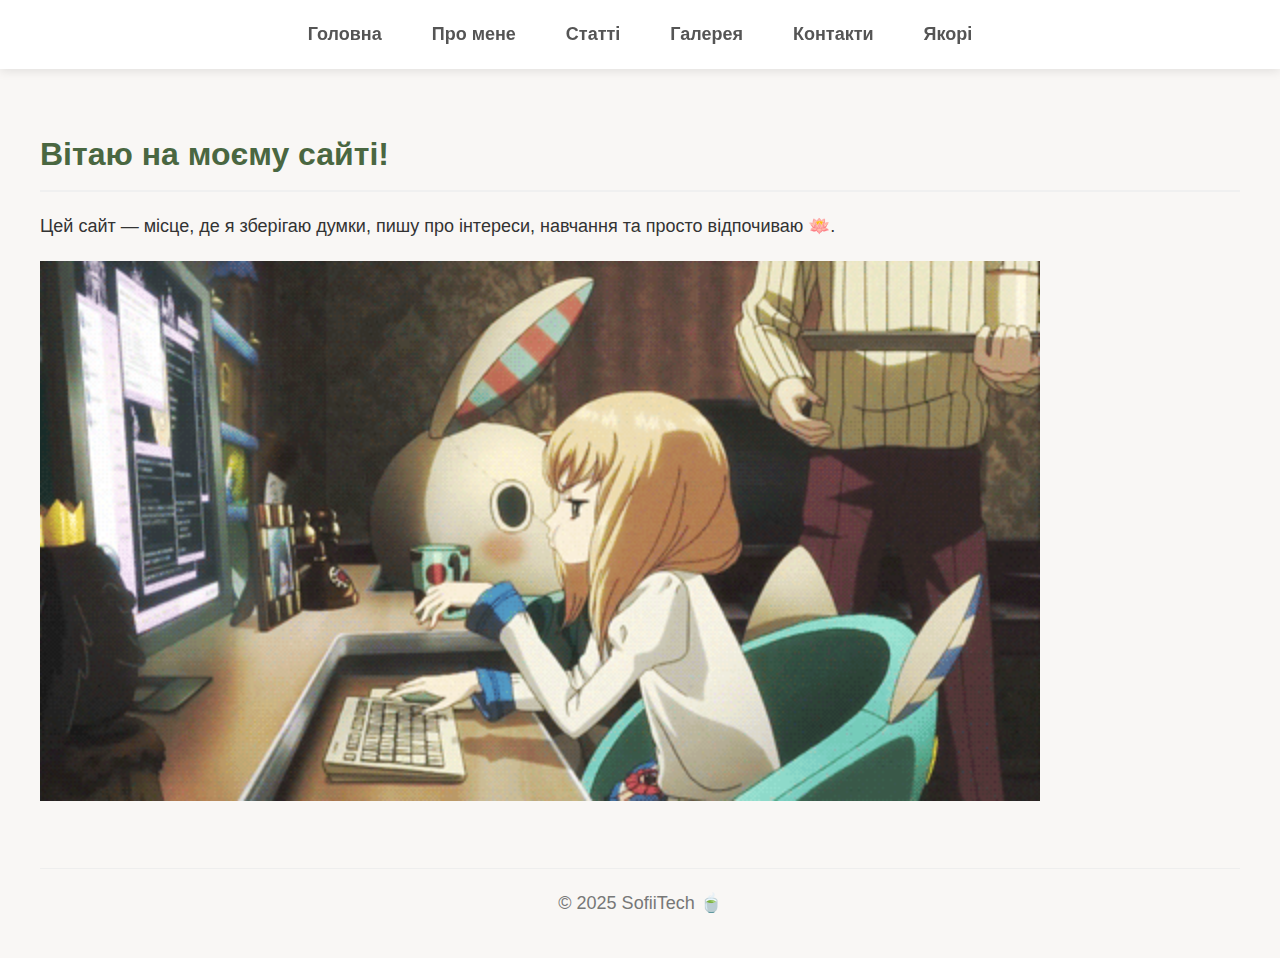
<file: index.html>
<!DOCTYPE html>
<html lang="uk">

<head>
  <meta charset="UTF-8">
  <meta name="viewport" content="width=device-width, initial-scale=1.0">
  <title>Sofii Tech 🧘🏻‍♀️</title>
  <link rel="stylesheet" href="css/style.css">
</head>

<body>
  <header>
    <nav>
      <ul>
        <li><a href="index.html">Головна</a></li>
        <li><a href="pages/about.html">Про мене</a></li>
        <li><a href="pages/articles.html">Статті</a></li>
        <li><a href="pages/gallery.html">Галерея</a></li>

        <li><a href="pages/contacts.html">Контакти</a></li>
        <li><a href="pages/anchors.html">Якорі</a></li>
      </ul>
    </nav>
  </header>
  <main>
    <h1>Вітаю на моєму сайті!</h1>
    <p>Цей сайт — місце, де я зберігаю думки, пишу про інтереси, навчання та просто відпочиваю 🪷.</p>

    <img src="images/work.gif" width="1000" alt="Дівчина пише щось на клавіатурі і злиться">
  </main>
  <footer>
    <p>&copy; 2025 SofiiTech 🍵</p>
  </footer>
</body>

</html>
</file>
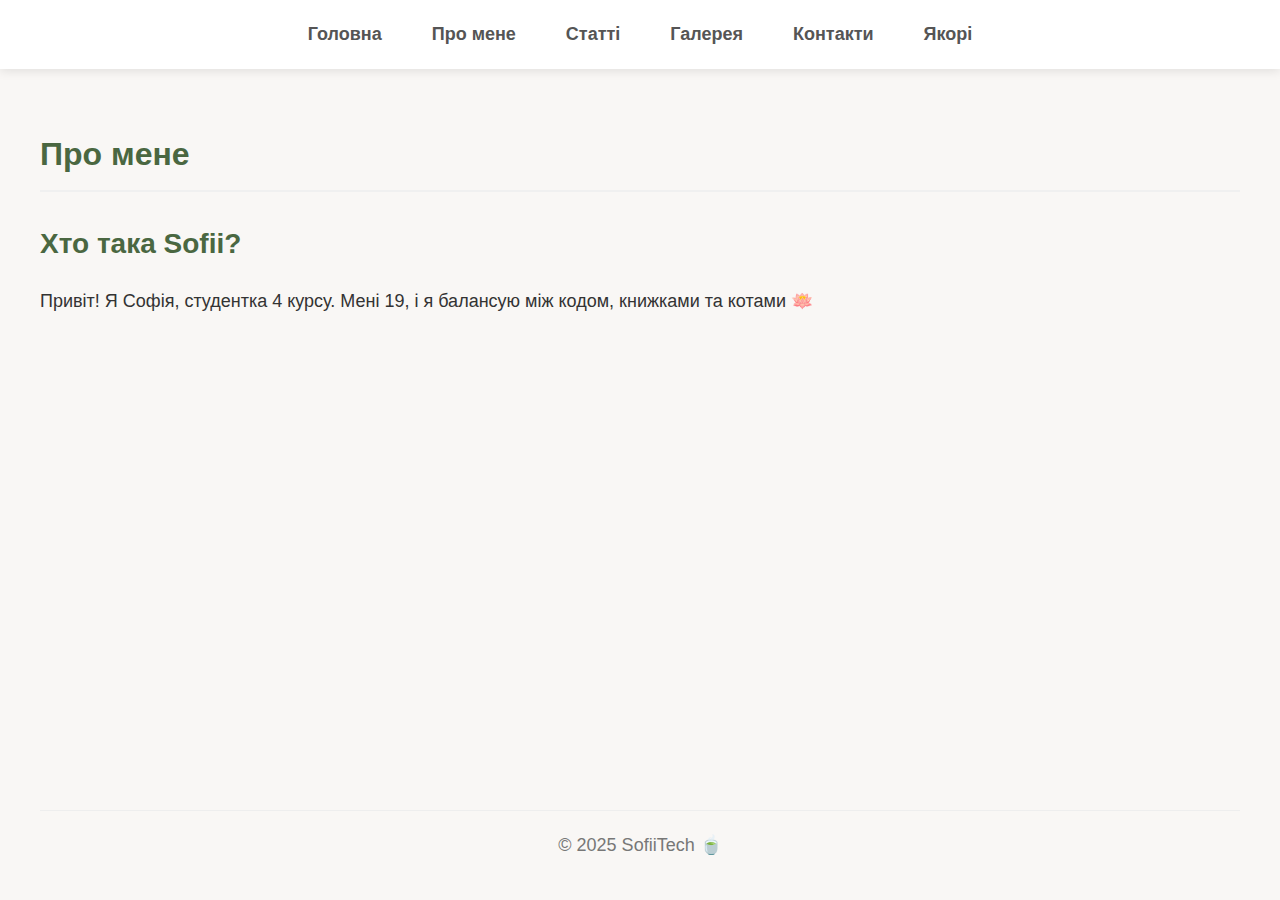
<file: pages/about.html>
<!DOCTYPE html>
<html lang="uk">
<head>
  <meta charset="UTF-8">
  <meta name="viewport" content="width=device-width, initial-scale=1.0">
  <title>Про мене</title>
  <link rel="stylesheet" href="../css/style.css">
</head>

<body>
  <header>
    <nav>
      <ul>
        <li><a href="../index.html">Головна</a></li>
        <li><a href="about.html">Про мене</a></li>
        <li><a href="articles.html">Статті</a></li>
        <li><a href="gallery.html">Галерея</a></li>
        <li><a href="contacts.html">Контакти</a></li>
        <li><a href="anchors.html">Якорі</a></li>
      </ul>
    </nav>
  </header>
  <main>
    <h1>Про мене</h1>
    <h2>Хто така Sofii?</h2>
    <p>Привіт! Я Софія, студентка 4 курсу. Мені 19, і я балансую між кодом, книжками та котами 🪷
    </p>
  </main>

  <footer>
    <p>&copy; 2025 SofiiTech 🍵 </p>
  </footer>
</body>

</html>
</file>
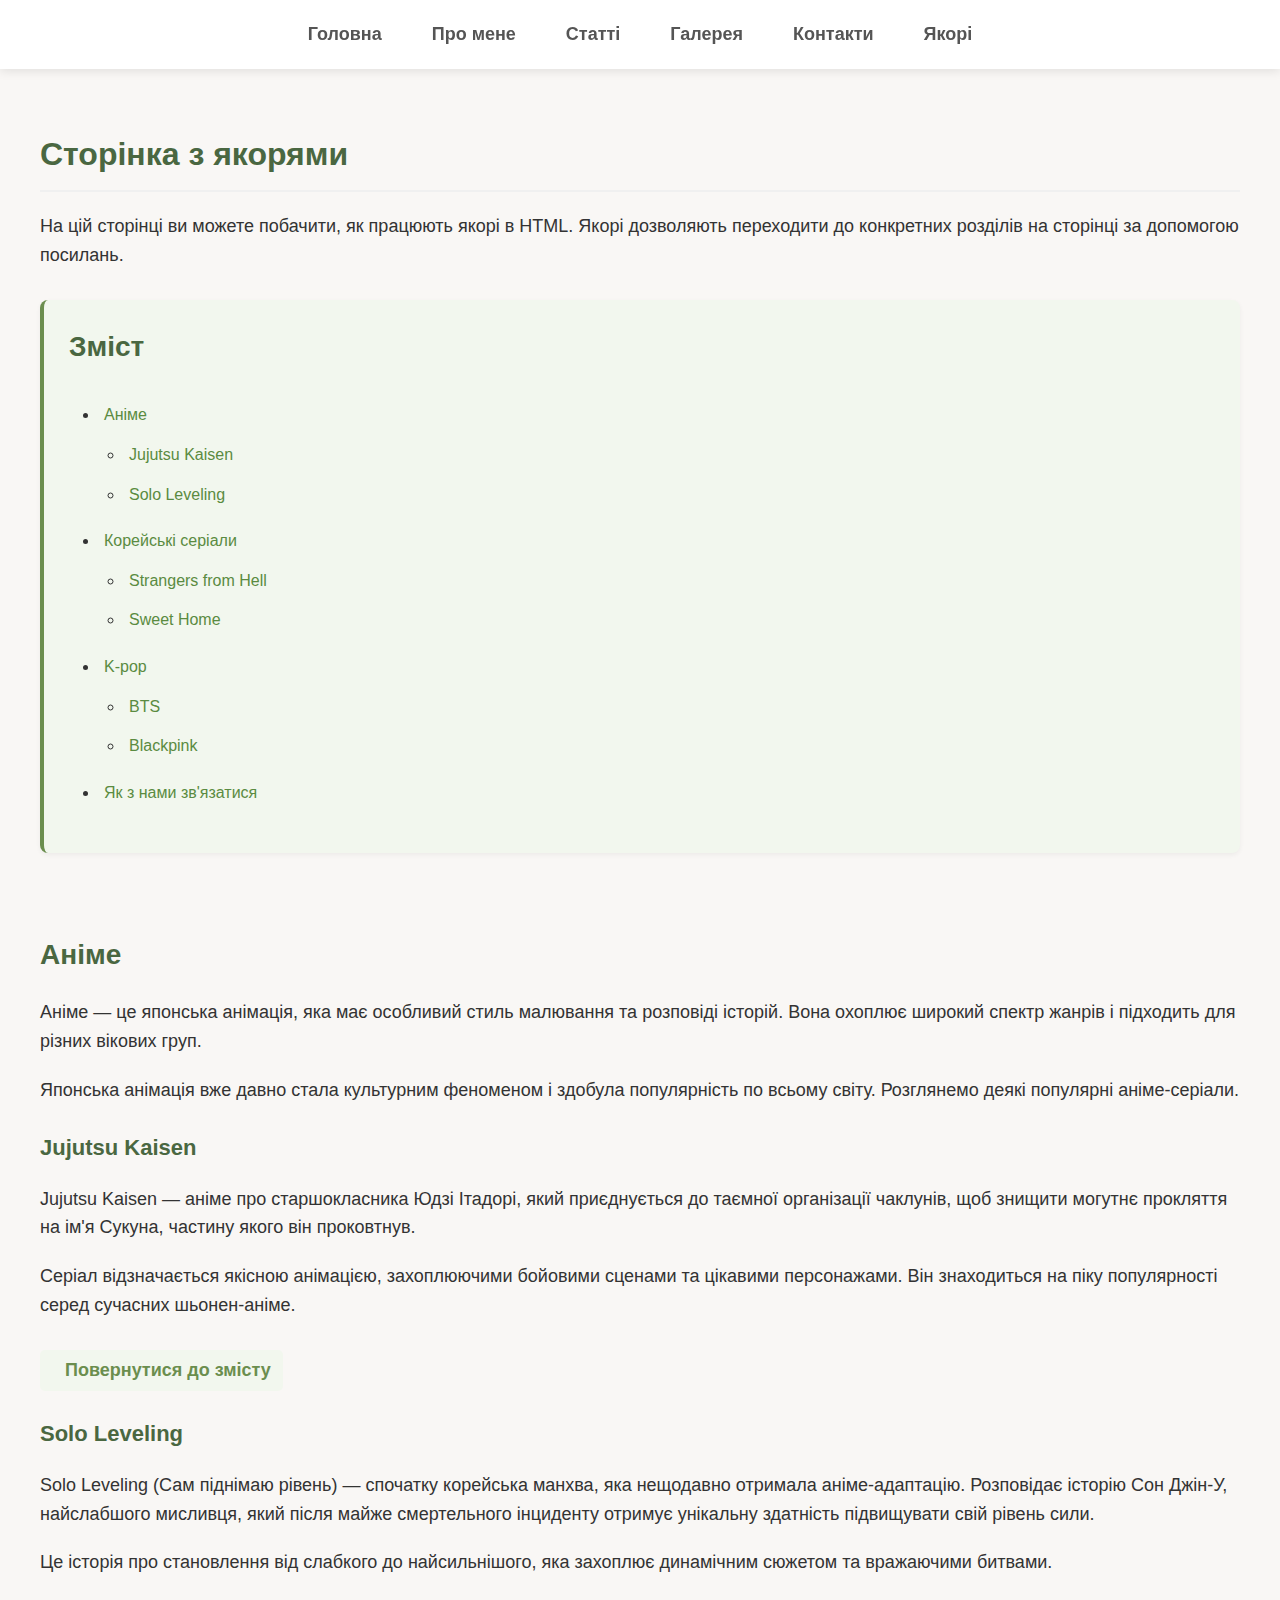
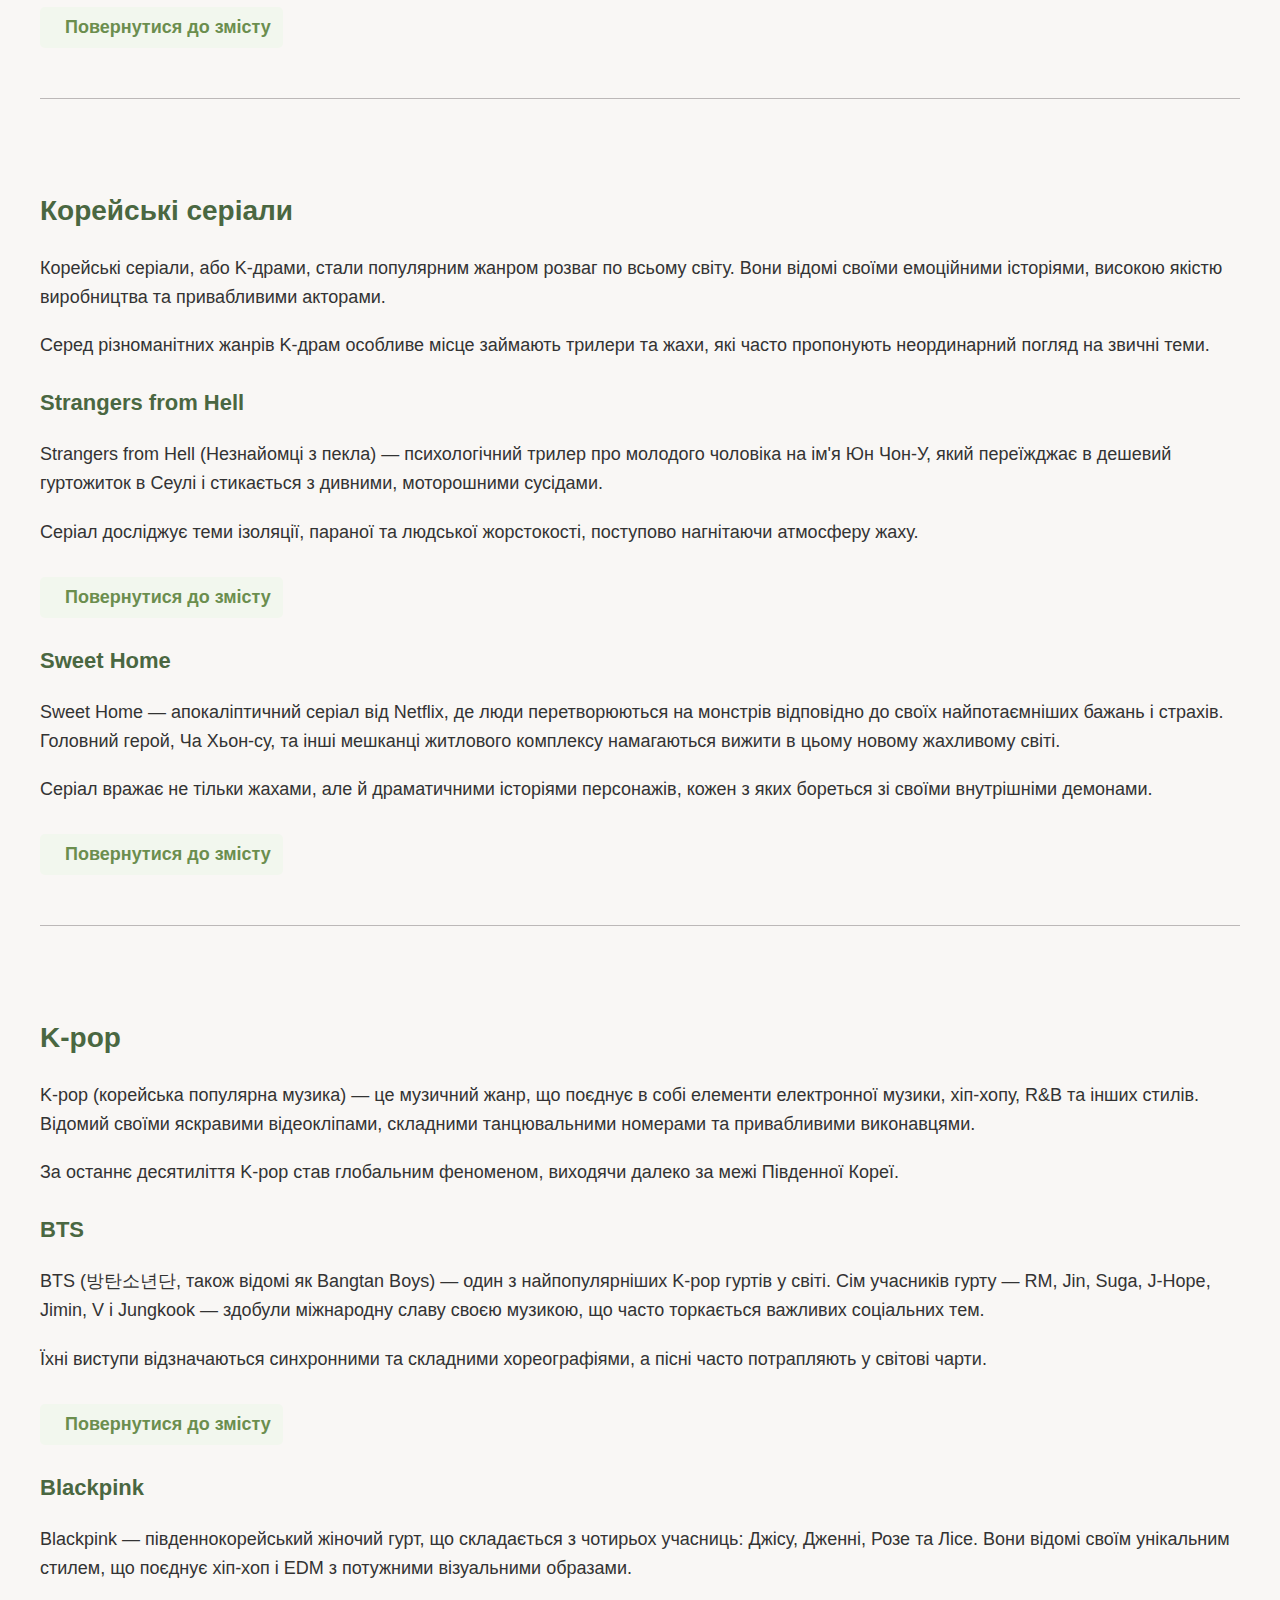
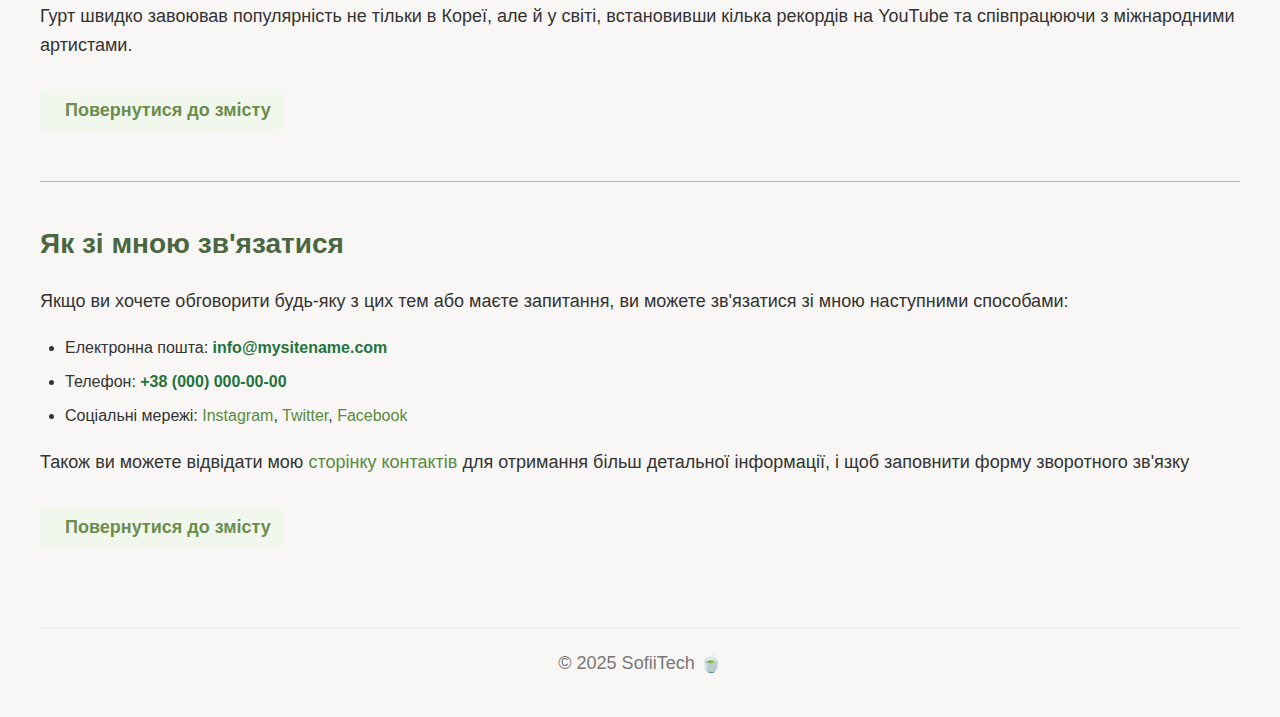
<file: pages/anchors.html>
<!DOCTYPE html>
<html lang="uk">

<head>
  <meta charset="UTF-8">
  <meta name="viewport" content="width=device-width, initial-scale=1.0">
  <title>Якорі</title>
  <link rel="stylesheet" href="../css/style.css">
</head>

<body>
  <header>
    <nav>
      <ul>
        <li><a href="../index.html">Головна</a></li>
        <li><a href="about.html">Про мене</a></li>
        <li><a href="articles.html">Статті</a></li>
        <li><a href="gallery.html">Галерея</a></li>
        <li><a href="contacts.html">Контакти</a></li>
        <li><a href="anchors.html">Якорі</a></li>
      </ul>
    </nav>
  </header>

  <!-- Основний контент сторінки -->
  <main class="container">
    <h1>Сторінка з якорями</h1>

    <p>
      На цій сторінці ви можете побачити, як працюють якорі в HTML.
      Якорі дозволяють переходити до конкретних розділів на сторінці за допомогою посилань.
    </p>

    <!-- Зміст сторінки з якорями -->
    <div class="table-of-contents">
      <h2 class="toc-title">Зміст</h2>
      <ul class="toc-list">
        <li><a href="#anime">Аніме</a>
          <ul>
            <li><a href="#jujutsu">Jujutsu Kaisen</a></li>
            <li><a href="#solo">Solo Leveling</a></li>
          </ul>
        </li>
        <li><a href="#series">Корейські серіали</a>
          <ul>
            <li><a href="#strangers">Strangers from Hell</a></li>
            <li><a href="#sweet">Sweet Home</a></li>
          </ul>
        </li>
        <li><a href="#kpop">K-pop</a>
          <ul>
            <li><a href="#bts">BTS</a></li>
            <li><a href="#blackpink">Blackpink</a></li>
          </ul>
        </li>
        <li><a href="#contacts">Як з нами зв'язатися</a></li>
      </ul>
    </div>

    <!-- Секція 1: Аніме -->
    <section id="anime" class="anchor-section">
      <h2>Аніме</h2>
      <p>
        Аніме — це японська анімація, яка має особливий стиль малювання та розповіді історій.
        Вона охоплює широкий спектр жанрів і підходить для різних вікових груп.
      </p>
      <p>
        Японська анімація вже давно стала культурним феноменом і здобула популярність по всьому світу.
        Розглянемо деякі популярні аніме-серіали.
      </p>

      <!-- Підсекція: Jujutsu Kaisen -->
      <h3 id="jujutsu">Jujutsu Kaisen</h3>
      <p>
        Jujutsu Kaisen — аніме про старшокласника Юдзі Ітадорі, який приєднується до таємної організації
        чаклунів, щоб знищити могутнє прокляття на ім'я Сукуна, частину якого він проковтнув.
      </p>
      <p>
        Серіал відзначається якісною анімацією, захоплюючими бойовими сценами та цікавими персонажами.
        Він знаходиться на піку популярності серед сучасних шьонен-аніме.
      </p>
      <p><a href="#top">Повернутися до змісту</a></p>

      <!-- Підсекція: Solo Leveling -->
      <h3 id="solo">Solo Leveling</h3>
      <p>
        Solo Leveling (Сам піднімаю рівень) — спочатку корейська манхва, яка нещодавно отримала аніме-адаптацію.
        Розповідає історію Сон Джін-У, найслабшого мисливця, який після майже смертельного інциденту отримує
        унікальну здатність
        підвищувати свій рівень сили.
      </p>
      <p>
        Це історія про становлення від слабкого до найсильнішого, яка захоплює динамічним сюжетом та вражаючими
        битвами.
      </p>
      <p><a href="#top">Повернутися до змісту</a></p>
    </section>

    <!-- Секція 2: Корейські серіали -->
    <section id="series" class="anchor-section">
      <h2>Корейські серіали</h2>
      <p>
        Корейські серіали, або K-драми, стали популярним жанром розваг по всьому світу.
        Вони відомі своїми емоційними історіями, високою якістю виробництва та привабливими акторами.
      </p>
      <p>
        Серед різноманітних жанрів K-драм особливе місце займають трилери та жахи, які часто пропонують
        неординарний погляд на звичні теми.
      </p>

      <!-- Підсекція: Strangers from Hell -->
      <h3 id="strangers">Strangers from Hell</h3>
      <p>
        Strangers from Hell (Незнайомці з пекла) — психологічний трилер про молодого чоловіка на ім'я Юн Чон-У,
        який переїжджає в дешевий гуртожиток в Сеулі і стикається з дивними, моторошними сусідами.
      </p>
      <p>
        Серіал досліджує теми ізоляції, параної та людської жорстокості, поступово нагнітаючи атмосферу жаху.
      </p>
      <p><a href="#top">Повернутися до змісту</a></p>

      <!-- Підсекція: Sweet Home -->
      <h3 id="sweet">Sweet Home</h3>
      <p>
        Sweet Home — апокаліптичний серіал від Netflix, де люди перетворюються на монстрів відповідно до своїх
        найпотаємніших бажань і страхів. Головний герой, Ча Хьон-су, та інші мешканці житлового комплексу
        намагаються вижити в цьому новому жахливому світі.
      </p>
      <p>
        Серіал вражає не тільки жахами, але й драматичними історіями персонажів, кожен з яких бореться
        зі своїми внутрішніми демонами.
      </p>
      <p><a href="#top">Повернутися до змісту</a></p>
    </section>

    <!-- Секція 3: K-pop -->
    <section id="kpop" class="anchor-section">
      <h2>K-pop</h2>
      <p>
        K-pop (корейська популярна музика) — це музичний жанр, що поєднує в собі елементи електронної музики,
        хіп-хопу, R&B та інших стилів. Відомий своїми яскравими відеокліпами, складними танцювальними номерами
        та привабливими виконавцями.
      </p>
      <p>
        За останнє десятиліття K-pop став глобальним феноменом, виходячи далеко за межі Південної Кореї.
      </p>

      <!-- Підсекція: BTS -->
      <h3 id="bts">BTS</h3>
      <p>
        BTS (방탄소년단, також відомі як Bangtan Boys) — один з найпопулярніших K-pop гуртів у світі.
        Сім учасників гурту — RM, Jin, Suga, J-Hope, Jimin, V і Jungkook — здобули міжнародну славу своєю
        музикою, що часто торкається важливих соціальних тем.
      </p>
      <p>
        Їхні виступи відзначаються синхронними та складними хореографіями, а пісні часто потрапляють
        у світові чарти.
      </p>
      <p><a href="#top">Повернутися до змісту</a></p>

      <!-- Підсекція: Blackpink -->
      <h3 id="blackpink">Blackpink</h3>
      <p>
        Blackpink — південнокорейський жіночий гурт, що складається з чотирьох учасниць: Джісу, Дженні, Розе та
        Лісе.
        Вони відомі своїм унікальним стилем, що поєднує хіп-хоп і EDM з потужними візуальними образами.
      </p>
      <p>
        Гурт швидко завоював популярність не тільки в Кореї, але й у світі, встановивши кілька рекордів
        на YouTube та співпрацюючи з міжнародними артистами.
      </p>
      <p><a href="#top">Повернутися до змісту</a></p>
    </section>

    <!-- Секція 4: Контакти -->
    <section id="contacts">
      <h2>Як зі мною зв'язатися</h2>
      <p>
        Якщо ви хочете обговорити будь-яку з цих тем або маєте запитання, ви можете зв'язатися зі мною
        наступними способами:
      </p>
      <ul>
        <li>Електронна пошта: <a href="mailto:info@mysitename.com">info@mysitename.com</a></li>
        <li>Телефон: <a href="tel:+380000000000">+38 (000) 000-00-00</a></li>
        <li>Соціальні мережі: <a href="#">Instagram</a>, <a href="#">Twitter</a>, <a href="#">Facebook</a></li>
      </ul>
      <p>
        Також ви можете відвідати мою <a href="/pages/contacts.html">сторінку контактів</a> для отримання
        більш детальної інформації, і щоб заповнити форму зворотного зв'язку
      </p>
      <p><a href="#top">Повернутися до змісту</a></p>
    </section>

  </main>

  <footer>
    <p>&copy; 2025 SofiiTech 🍵 </p>
  </footer>
</body>

</html>
</file>
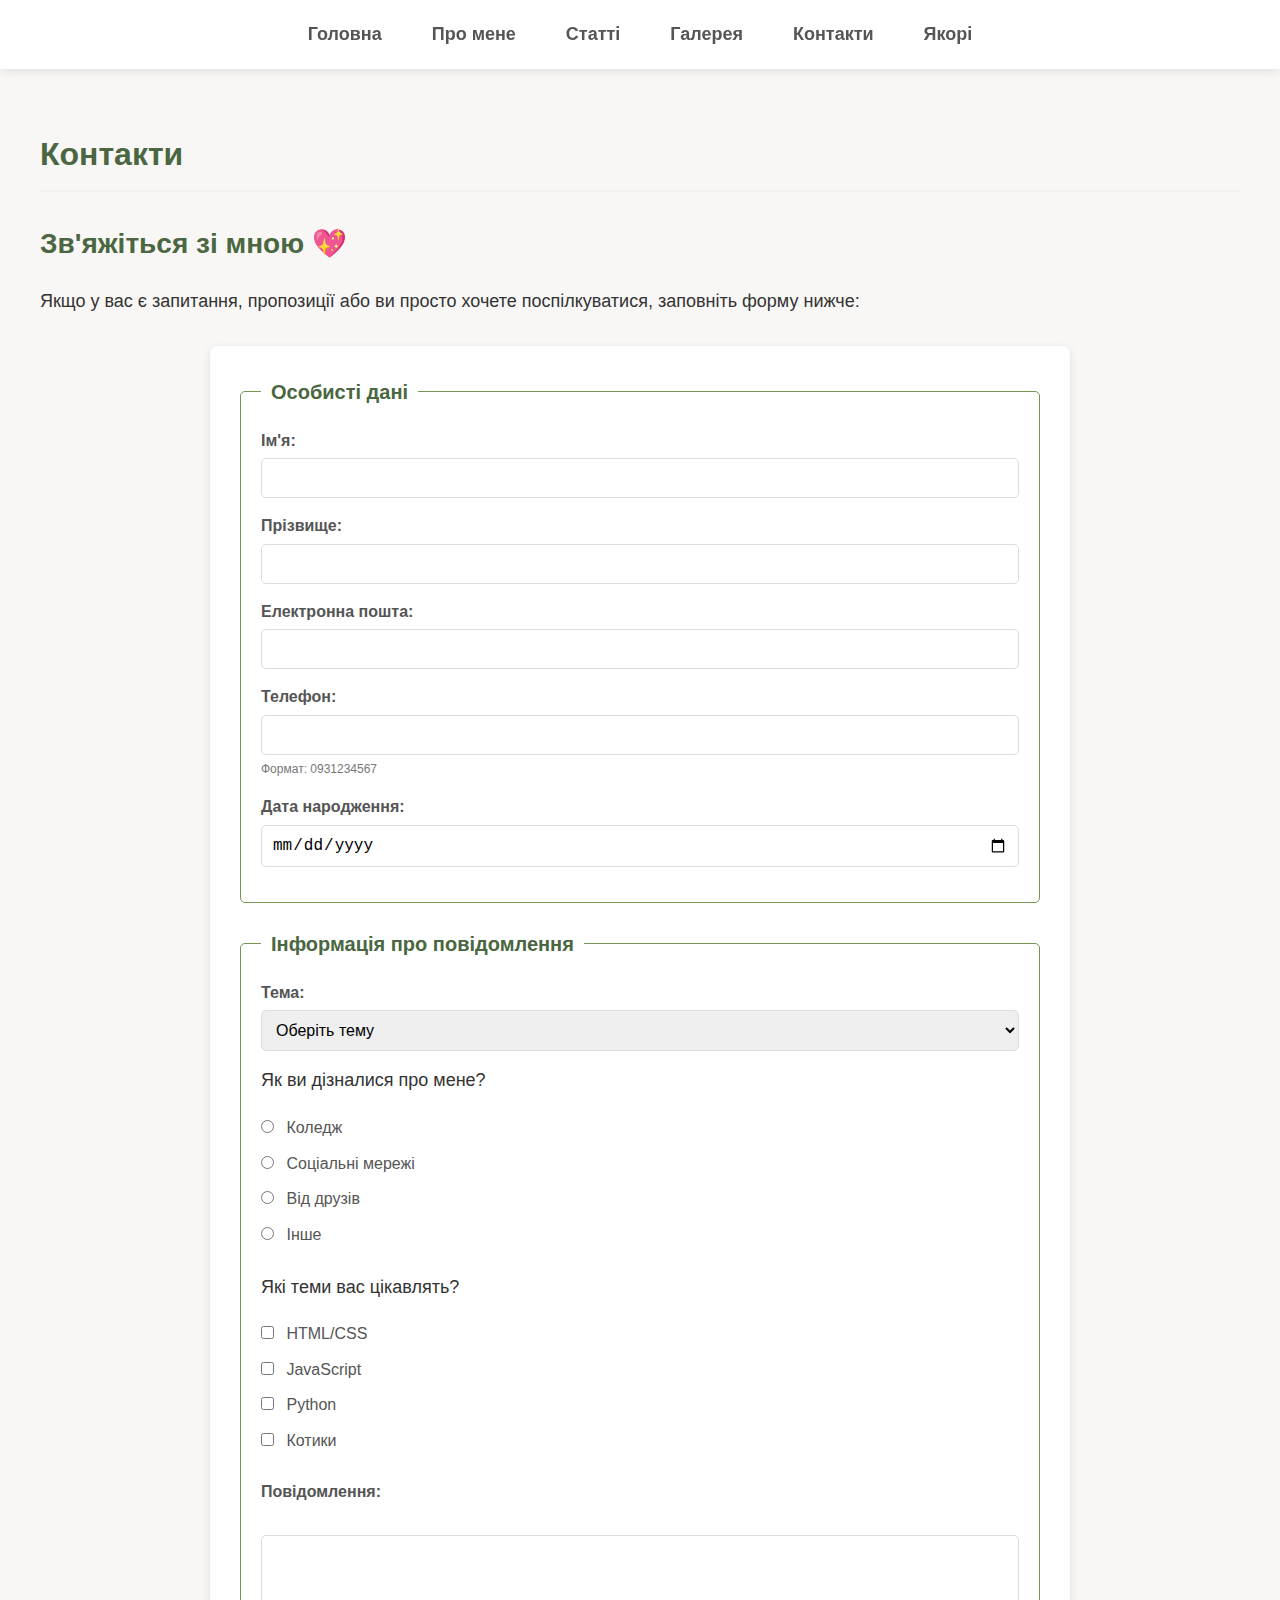
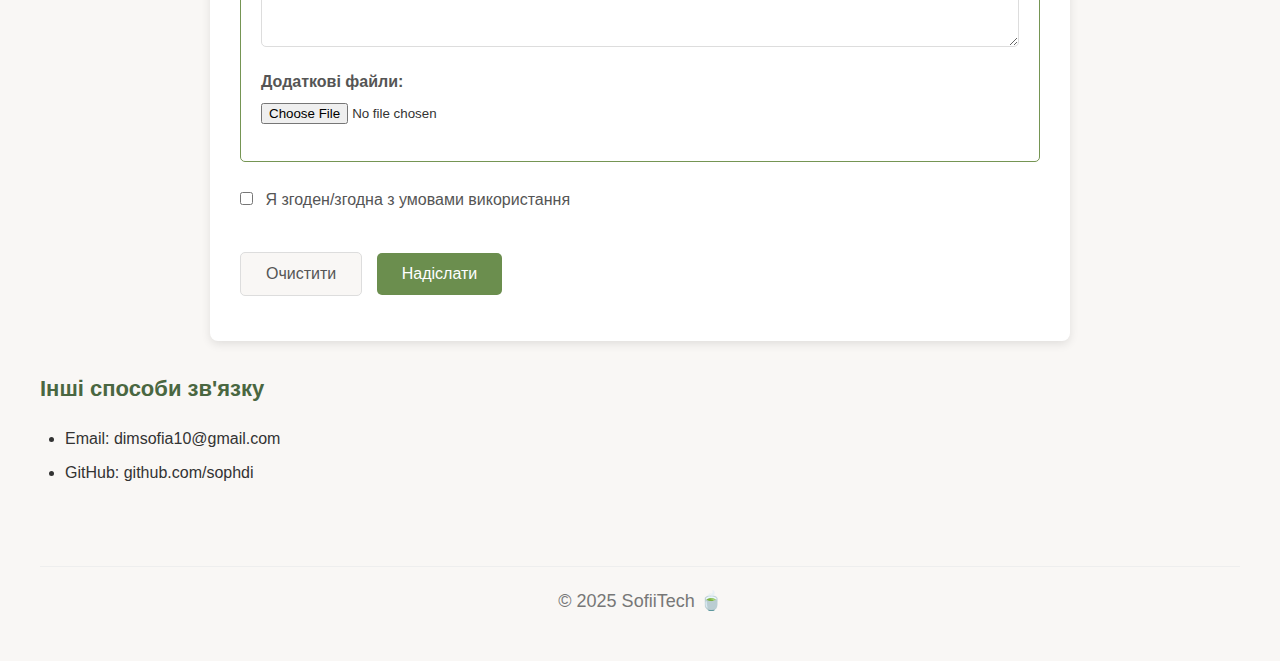
<file: pages/contacts.html>
<!DOCTYPE html>
<html lang="uk">
<head>
  <meta charset="UTF-8">
  <meta name="viewport" content="width=device-width, initial-scale=1.0">
  <title>Контакти</title>
  <link rel="stylesheet" href="../css/style.css">
</head>

<body>
  <header>
    <nav>
      <ul>
        <li><a href="../index.html">Головна</a></li>
        <li><a href="about.html">Про мене</a></li>
        <li><a href="articles.html">Статті</a></li>
        <li><a href="gallery.html">Галерея</a></li>
        <li><a href="contacts.html">Контакти</a></li>
        <li><a href="anchors.html">Якорі</a></li>
      </ul>
    </nav>
  </header>

  <main>
    <h1>Контакти</h1>
    <h2>Зв'яжіться зі мною 💖</h2>
    <p>Якщо у вас є запитання, пропозиції або ви просто хочете поспілкуватися, заповніть форму нижче:</p>

    <form action="/submit-form" method="post">
      <fieldset>
        <legend>Особисті дані</legend>

        <div>
          <label for="name">Ім'я:</label>
          <input type="text" id="name" name="name" required>
        </div>

        <div>
          <label for="surname">Прізвище:</label>
          <input type="text" id="surname" name="surname">
        </div>

        <div>
          <label for="email">Електронна пошта:</label>
          <input type="email" id="email" name="email" required>
        </div>

        <div>
          <label for="phone">Телефон:</label>
          <input type="tel" id="phone" name="phone" pattern="[0-9]{10}">
          <small>Формат: 0931234567</small>
        </div>

        <div>
          <label for="birth-date">Дата народження:</label>
          <input type="date" id="birth-date" name="birth-date">
        </div>
      </fieldset>

      <fieldset>
        <legend>Інформація про повідомлення</legend>

        <div>
          <label for="subject">Тема:</label>
          <select id="subject" name="subject" required>
            <option value="">Оберіть тему</option>
            <option value="cooperation">Співпраця</option>
            <option value="question">Запитання</option>
            <option value="suggestion">Пропозиція</option>
            <option value="other">Інше</option>
          </select>
        </div>
        <div>
          <p>Як ви дізналися про мене?</p>
          <input type="radio" id="source-college" name="source" value="college">
          <label for="source-college">Коледж</label><br>

          <input type="radio" id="source-social" name="source" value="social">
          <label for="source-social">Соціальні мережі</label><br>

          <input type="radio" id="source-friends" name="source" value="friends">
          <label for="source-friends">Від друзів</label><br>

          <input type="radio" id="source-other" name="source" value="other">
          <label for="source-other">Інше</label>
        </div>

        <div>
          <p>Які теми вас цікавлять?</p>
          <input type="checkbox" id="topic-html" name="topics" value="html">
          <label for="topic-html">HTML/CSS</label><br>

          <input type="checkbox" id="topic-js" name="topics" value="js">
          <label for="topic-js">JavaScript</label><br>

          <input type="checkbox" id="topic-python" name="topics" value="python">
          <label for="topic-python">Python</label><br>

          <input type="checkbox" id="topic-cats" name="topics" value="cats">
          <label for="topic-cats">Котики</label><br>
        </div>

        <div>
          <label for="message">Повідомлення:</label><br>
          <textarea id="message" name="message" rows="5" cols="30" required></textarea>
        </div>

        <div>
          <label for="file">Додаткові файли:</label>
          <input type="file" id="file" name="file">
        </div>
      </fieldset>

      <div>
        <input type="checkbox" id="agreement" name="agreement" required>
        <label for="agreement">Я згоден/згодна з умовами використання</label>
      </div>

      <div>
        <button type="reset">Очистити</button>
        <button type="submit">Надіслати</button>
      </div>
    </form>

    <h3>Інші способи зв'язку</h3>
    <ul>
      <li>Email: dimsofia10@gmail.com</li>
      <li>GitHub: github.com/sophdi</li>
    </ul>
  </main>
  <footer>
    <p>&copy; 2025 SofiiTech 🍵 </p>
  </footer>
</body>

</html>
</file>
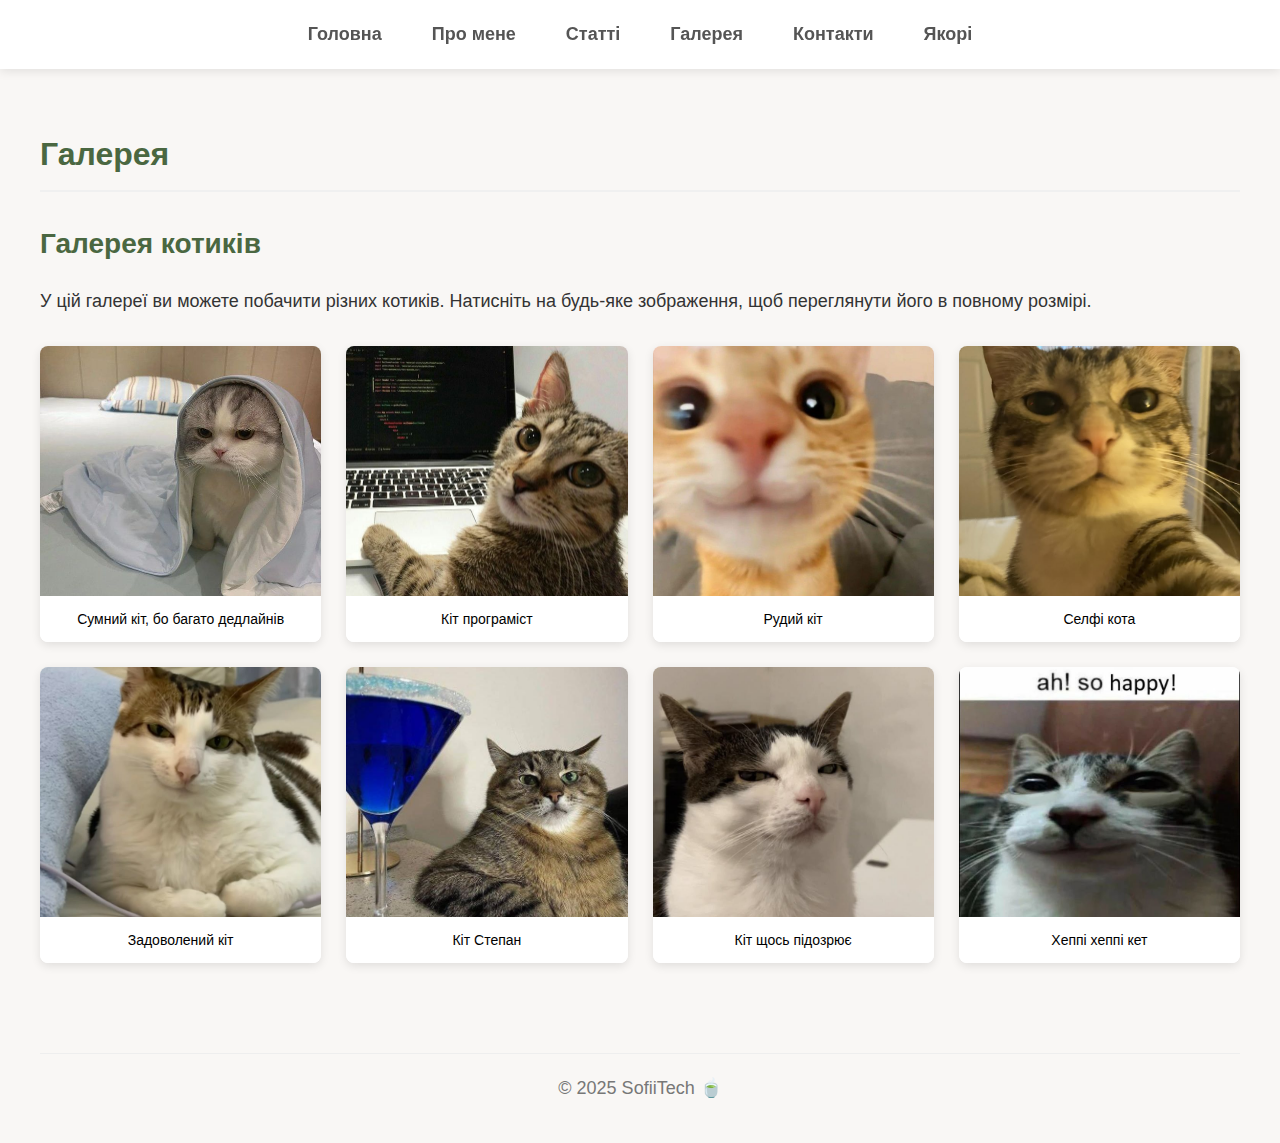
<file: pages/gallery.html>
<!DOCTYPE html>
<html lang="uk">

<head>
  <meta charset="UTF-8">
  <meta name="viewport" content="width=device-width, initial-scale=1.0">
  <title>Галерея</title>
  <link rel="stylesheet" href="../css/style.css">
</head>

<body>
  <header>
    <nav>
      <ul>
        <li><a href="../index.html">Головна</a></li>
        <li><a href="about.html">Про мене</a></li>
        <li><a href="articles.html">Статті</a></li>
        <li><a href="gallery.html">Галерея</a></li>
        <li><a href="contacts.html">Контакти</a></li>
        <li><a href="anchors.html">Якорі</a></li>
      </ul>
    </nav>
  </header>

  <main>
    <h1>Галерея</h1>
    <h2>Галерея котиків</h2>
    <p>У цій галереї ви можете побачити різних котиків. Натисніть на будь-яке зображення, щоб переглянути його в повному
      розмірі.
    </p>
    <div class="gallery">
      <figure>
        <a href="../images/cat1.jpg" target="_blank">
          <img src="../images/cat1.jpg" alt="сумний кіт сидить під ковдрою на ліжку" width="200">
        </a>
        <figcaption>Сумний кіт, бо багато дедлайнів</figcaption>
      </figure>
      <figure>
        <a href="../images/cat2.jpg" target="_blank">
          <img src="../images/cat2.jpg" alt="кіт сидить біля ноутбука з кодом і дивиться в камеру" width="200">
        </a>
        <figcaption>Кіт програміст</figcaption>
      </figure>
      <figure>
        <a href="../images/cat3.jpg" target="_blank">
          <img src="../images/cat3.jpg" alt="рудий кіт посміхається" width="200">
        </a>
        <figcaption>Рудий кіт</figcaption>
      </figure>
      <figure>
        <a href="../images/cat4.jpg" target="_blank">
          <img src="../images/cat4.jpg" alt="фото на якому кіт робить селфі" width="200">
        </a>
        <figcaption>Селфі кота</figcaption>
      </figure>
      <figure>
        <a href="../images/cat5.jpg" target="_blank">
          <img src="../images/cat5.jpg" alt="фото кота який посміхається" width="200">
        </a>
        <figcaption>Задоволений кіт</figcaption>
      </figure>
      <figure>
        <a href="../images/cat6.jpg" target="_blank">
          <img src="../images/cat6.jpg" alt="фото кота Степана за столом" width="200">
        </a>
        <figcaption>Кіт Степан</figcaption>
      </figure>
      <figure>
        <a href="../images/cat7.png" target="_blank">
          <img src="../images/cat7.png" alt="фото кота Степана який щось підозрює" width="200">
        </a>
        <figcaption>Кіт щось підозрює</figcaption>
      </figure>
      <figure>
        <a href="../images/cat8.png" target="_blank">
          <img src="../images/cat8.png" alt="фото кота Степана за столом" width="200">
        </a>
        <figcaption>Хеппі хеппі кет</figcaption>
      </figure>
    </div>
  </main>

  <footer>
    <p>&copy; 2025 SofiiTech 🍵 </p>
  </footer>
</body>

</html>
</file>
<file: css/style.css>
* {
  margin: 0;
  padding: 0;
}

/* Налаштування плавної прокрутки та повної висоти сторінки */
html {
  scroll-behavior: smooth; /* Плавна прокрутка при кліку на якорі */
  height: 100%; 
  scroll-padding-top: 80px; 
}

/* Для всього сайту */
body {
  background-color: #f9f7f5; 
  color: #333; 
  line-height: 1.6; 
  font-family: 'Arial', sans-serif;
  min-height: 100%; 
  display: flex; 
  flex-direction: column; 
}

h1, h2, h3 {
  color: #4a6741; 
  margin-bottom: 20px; 
}

h1 {
  font-size: 32px;
  border-bottom: 2px solid #f0f0f0; /* Лінія під заголовком */
  padding-bottom: 10px;
}

h2 {
  font-size: 28px; 
  margin-top: 30px;
}

h3 {
  font-size: 22px; 
  margin-top: 25px; 
}

p {
  margin-bottom: 20px; 
  font-size: 18px;
}

ul {
  margin-left: 25px;
  margin-bottom: 20px;
}

ul li {
  margin-bottom: 8px; 
  position: relative;
}

/* Загальні стилі для посилань */
a {
  color: #5a8b41; 
  text-decoration: none; 
  transition: all 0.3s ease; /* Плавний перехід при наведенні */
  position: relative; 
}

/* Стиль для посилань при наведенні */
a:hover {
  color: #3d6e24;
  text-decoration: underline; /* Підкреслення при наведенні */
}

/* Стилі для зовнішніх посилань */
a[href^="http"],
a[href^="https"],
a[href^="mailto:"],
a[href^="tel:"] {
  color: #23733f;
  font-weight: 600; 
}

/* Меню */
header {
  padding: 20px 0; 
  background-color: #fff; 
  box-shadow: 0 2px 10px rgba(0, 0, 0, 0.1); /* Тінь для виділення */
  position: sticky; 
  top: 0;
  z-index: 100; /* Високий z-index, щоб меню було над іншими елементами */
  width: 100%; 
}

/* Стилі для навігаційного меню */
nav ul {
  display: flex; 
  justify-content: center; 
  list-style: none;
  flex-wrap: wrap; 
  margin-left: 0;
  max-width: 1200px;
  margin: 0 auto;
}

nav li {
  margin: 0 15px; 
}

/* Стилі для посилань у навігаційному меню */
nav a {
  text-decoration: none; 
  color: #555;
  font-weight: 600;
  font-size: 18px; 
  transition: color 0.3s; 
  padding: 5px 10px; 
  position: relative; 
}

/* Меню при наведенні */
nav a:hover {
  color: #6b8e4e; 
  text-decoration: none; 
}

/* Анімація для меню */
nav a::after {
  content: ''; 
  position: absolute; 
  width: 0; 
  height: 2px; 
  bottom: 0; 
  left: 0; 
  background-color: #6b8e4e; 
  transition: width 0.3s; /* Анімація зміни ширини */
}

/* Розширення підкреслення при наведенні */
nav a:hover::after {
  width: 100%;
}

main {
  padding: 40px; 
  margin: 20px auto;
  max-width: 1200px; 
  width: 100%; 

}

/* Футер */
footer {
  text-align: center; 
  padding: 20px 0; 
  border-top: 1px solid #eee; 
  color: #777; 
  font-size: 14px; 
  max-width: 1200px; 
  width: 100%; 
  margin: auto auto 0;
}

/* Галерея */
.gallery {
  display: grid; 
  grid-template-columns: repeat(auto-fill, minmax(250px, 1fr));
  gap: 25px;
  margin: 30px 0; 
}

.gallery figure {
  border-radius: 8px; 
  overflow: hidden; 
  box-shadow: 0 3px 10px rgba(0, 0, 0, 0.1); 
  background-color: #fff; 
  height: 100%; 
  display: flex;
  flex-direction: column;
}

.gallery figure a {
  overflow: hidden; 
  display: block; 
  flex: 1;
}

.gallery img {
  width: 100%; 
  height: 250px;
  object-fit: cover; 
  display: block; 
  transition: transform 0.3s; /* Плавна анімація при наведенні */
}

/* Ефект масштабування при наведенні */
.gallery figure:hover img {
  transform: scale(1.05);
}

.gallery figcaption {
  padding: 12px; 
  text-align: center; 
  font-size: 14px; 
  color: #000000; 
  background-color: #fff; 
}

/* Контакти */
form {
  max-width: 800px; 
  margin: 30px auto;
  background-color: #fff; 
  padding: 30px; 
  border-radius: 8px; 
  box-shadow: 0 3px 10px rgba(0, 0, 0, 0.1); 
}

fieldset {
  border: 1px solid #759553; 
  border-radius: 5px; 
  padding: 20px;
  margin-bottom: 25px;
}

legend {
  font-weight: 600;
  color: #4a6741; 
  padding: 0 10px; 
  font-size: 20px; 
}

form div {
  margin-bottom: 15px; 
}

form label {
  display: block; 
  margin-bottom: 5px; 
  font-weight: 600; 
  color: #555;
}

form input[type="text"],
form input[type="email"],
form input[type="tel"],
form input[type="date"],
form select,
form textarea {
  width: 100%; 
  padding: 10px; 
  border: 1px solid #ddd; 
  border-radius: 5px;
  font-size: 16px; 
  box-sizing: border-box;
}

/* Поля форми у фокусі */
form input:focus,
form textarea:focus,
form select:focus {
  border-color: #6b8e4e; 
  outline: none; 
}

form small {
  display: block; 
  color: #777; 
  font-size: 12px; 
  margin-top: 5px;
}

/* Радіокнопки та прапорці */
form input[type="radio"],
form input[type="checkbox"] {
  margin-right: 8px; 
}

form input[type="radio"] + label,
form input[type="checkbox"] + label {
  display: inline-block; 
  font-weight: normal; 
  margin-bottom: 10px; 
}

/* Стилі для кнопок форми */
form button {
  background-color: #6b8e4e; 
  color: white; 
  border: none; 
  padding: 12px 25px; 
  font-size: 16px; 
  border-radius: 5px; 
  cursor: pointer; 
  transition: background-color 0.3s; 
  margin-right: 10px; 
  margin-top: 15px; 
}

/* Стилі для кнопок при наведенні */
form button:hover {
  background-color: #5a7b40; 
}

/* Кнопка скидання форми */
form button[type="reset"] {
  background-color: #f9f7f5; 
  color: #555; 
  border: 1px solid #ddd; 
}

/* Кнопка скидання при наведенні */
form button[type="reset"]:hover {
  background-color: #eee; 
}


/* Якорі */
.table-of-contents {
  background-color: #f2f7ee; 
  border-radius: 8px; 
  padding: 25px;
  margin: 30px 0; 
  box-shadow: 0 2px 5px rgba(0, 0, 0, 0.05); 
  border-left: 4px solid #6b8e4e;
}

.toc-title {
  margin-top: 0; 
  padding-bottom: 10px;
}

.toc-list {
  margin-left: 30px; 
}

.toc-list ul {
  margin-top: 8px; 
  margin-bottom: 15px; 
}

.toc-list a {
  color: #5a8b41; 
  font-weight: 500; 
  transition: all 0.3s;
  display: inline-block; 
  padding: 3px 5px; 
  border-radius: 3px; 
}

.toc-list a:hover {
  background-color: #e8f3df; 
  text-decoration: none; 
  padding-left: 8px;
}

.anchor-section {
  padding-top: 20px;
  margin-bottom: 40px; 
  border-bottom: 1px solid #bcb8b8; 
  padding-bottom: 30px; 
}

/* "Повернутися до змісту" */
a[href="#top"] {
  display: inline-block; 
  color: #6b8e4e; 
  text-decoration: none; 
  font-weight: 600;
  margin-top: 10px;
  transition: all 0.3s; 
  position: relative;
  padding-left: 20px;
  background-color: #f2f7ee; 
  padding: 6px 12px 6px 25px;
  border-radius: 5px; 
}

a[href="#top"]:hover {
  background-color: #e0edd2; 
  text-decoration: none; 
  box-shadow: 0 2px 3px rgba(0, 0, 0, 0.1); 
}

/* Статті */
.article-section {
  margin-bottom: 50px; 
}

.section-title {
  color: #4a6741; 
  font-size: 28px;
  border-bottom: 2px solid #87b05b; 
  padding-bottom: 12px; 
  margin-bottom: 30px; 
}

/* Сітка для статей */
.articles-grid {
  display: grid;
  grid-template-columns: repeat(auto-fill, minmax(320px, 1fr)); /* Адаптивні колонки */
  gap: 30px; 
  margin-top: 25px;
}

.article-card {
  background-color: #fff;
  border-radius: 8px;
  overflow: hidden; 
  box-shadow: 0 3px 15px rgba(0, 0, 0, 0.08); 
  display: flex; 
  flex-direction: column; 
  height: 100%; /
}

.article-image {
  height: 200px; 
  background-color: #f2f7ee; 
  display: flex; 
  align-items: center; 
  justify-content: center; 
  color: #6b8e4e; 
  font-weight: 500;
  border-bottom: 1px solid #e0edd2;
}

.article-content {
  padding: 20px; 
  flex-grow: 1; 
  display: flex; 
  flex-direction: column; 
}

.article-content h3 {
  color: #4a6741; 
  font-size: 20px;
  margin-top: 0; 
  margin-bottom: 15px; 
}

.article-content p {
  color: #555; 
  margin-bottom: 15px; 
  line-height: 1.5; 
  flex-grow: 1; 
}

.read-more {
  display: inline-block; 
  color: #5a8b41; 
  font-weight: 600; 
  text-decoration: none; 
  padding: 8px 0; 
  position: relative; 
  align-self: flex-start; 
  transition: all 0.3s ease; 
}

.read-more::after {
  content: "→"; 
  margin-left: 5px; 
  transition: margin-left 0.3s ease; /* Анімація відступу */
}

/* "Читати далі" при наведенні */
.read-more:hover {
  color: #3d6e24; 
  text-decoration: none; /
}

/* Рух стрілки вправо при наведенні */
.read-more:hover::after {
  margin-left: 10px; 
}

.article-image img {
  width: 100%;
  height: 100%; 
  object-fit: cover;
}
</file>
